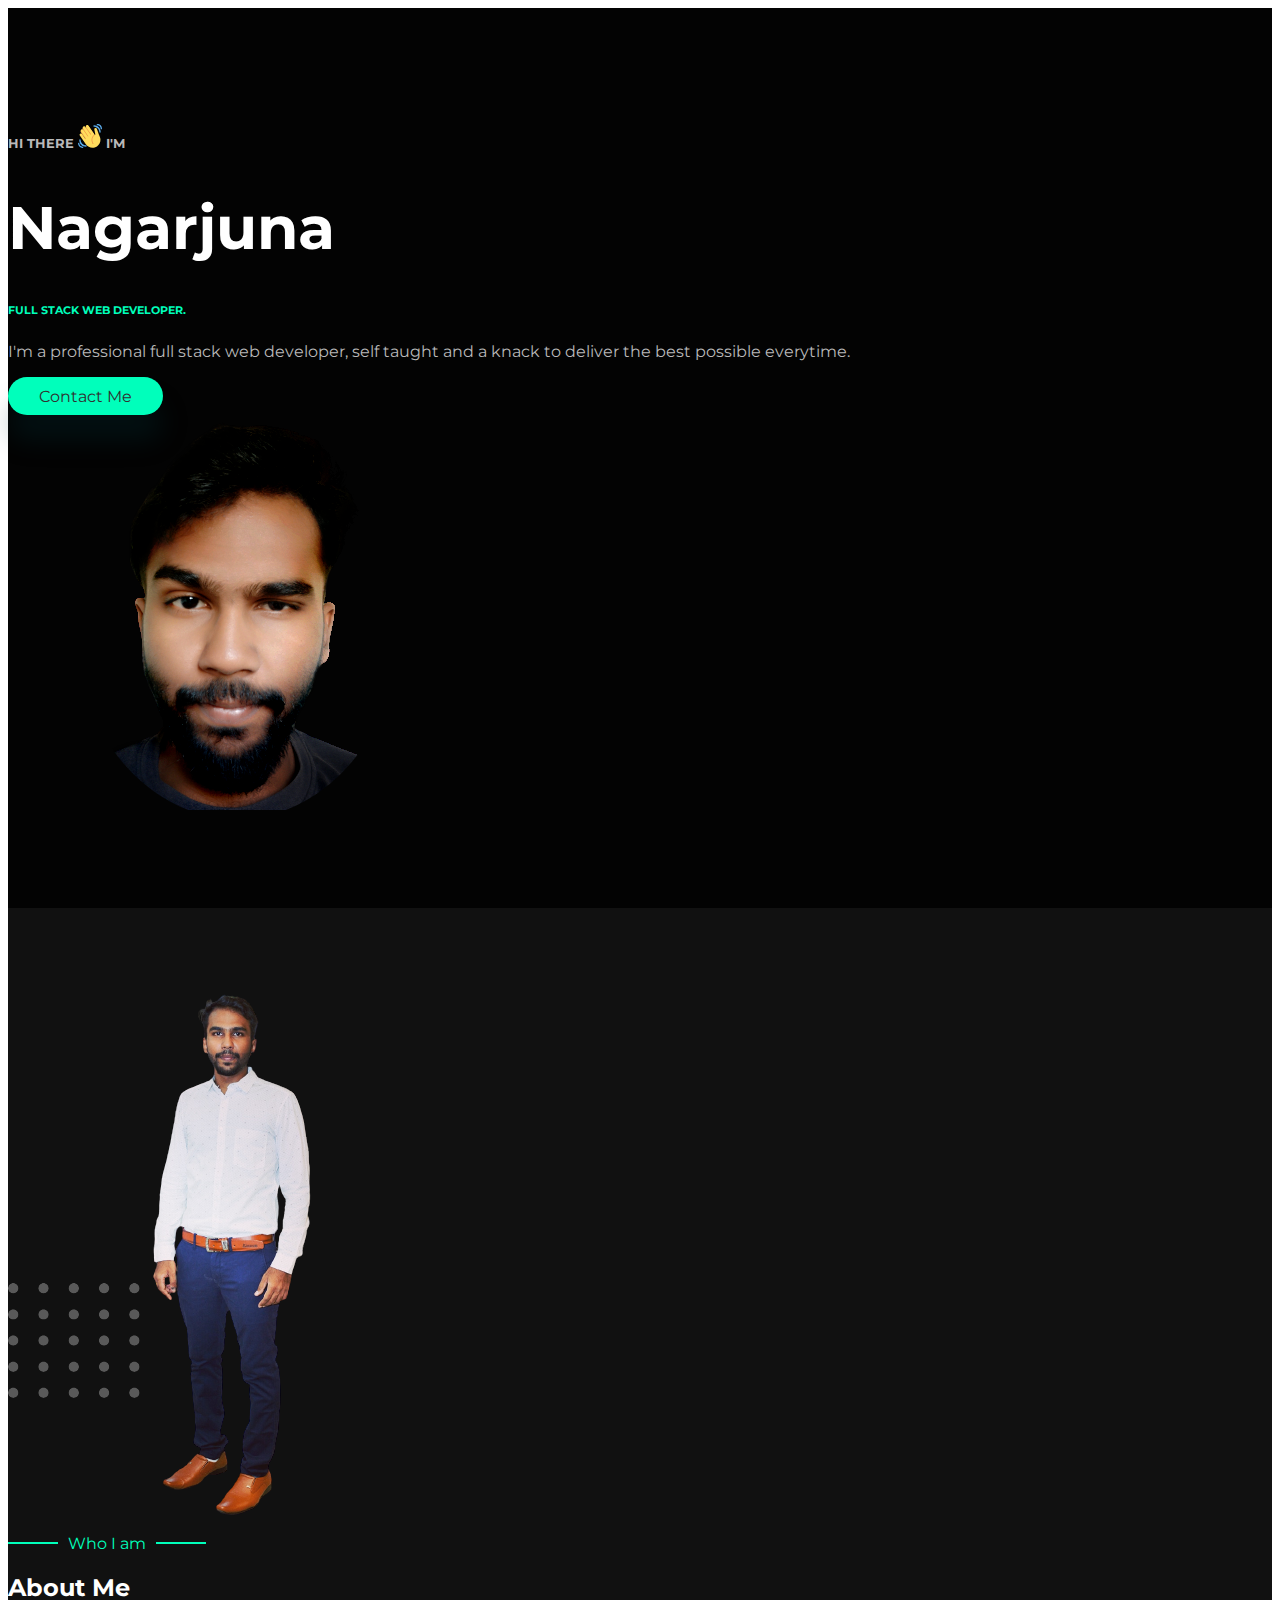
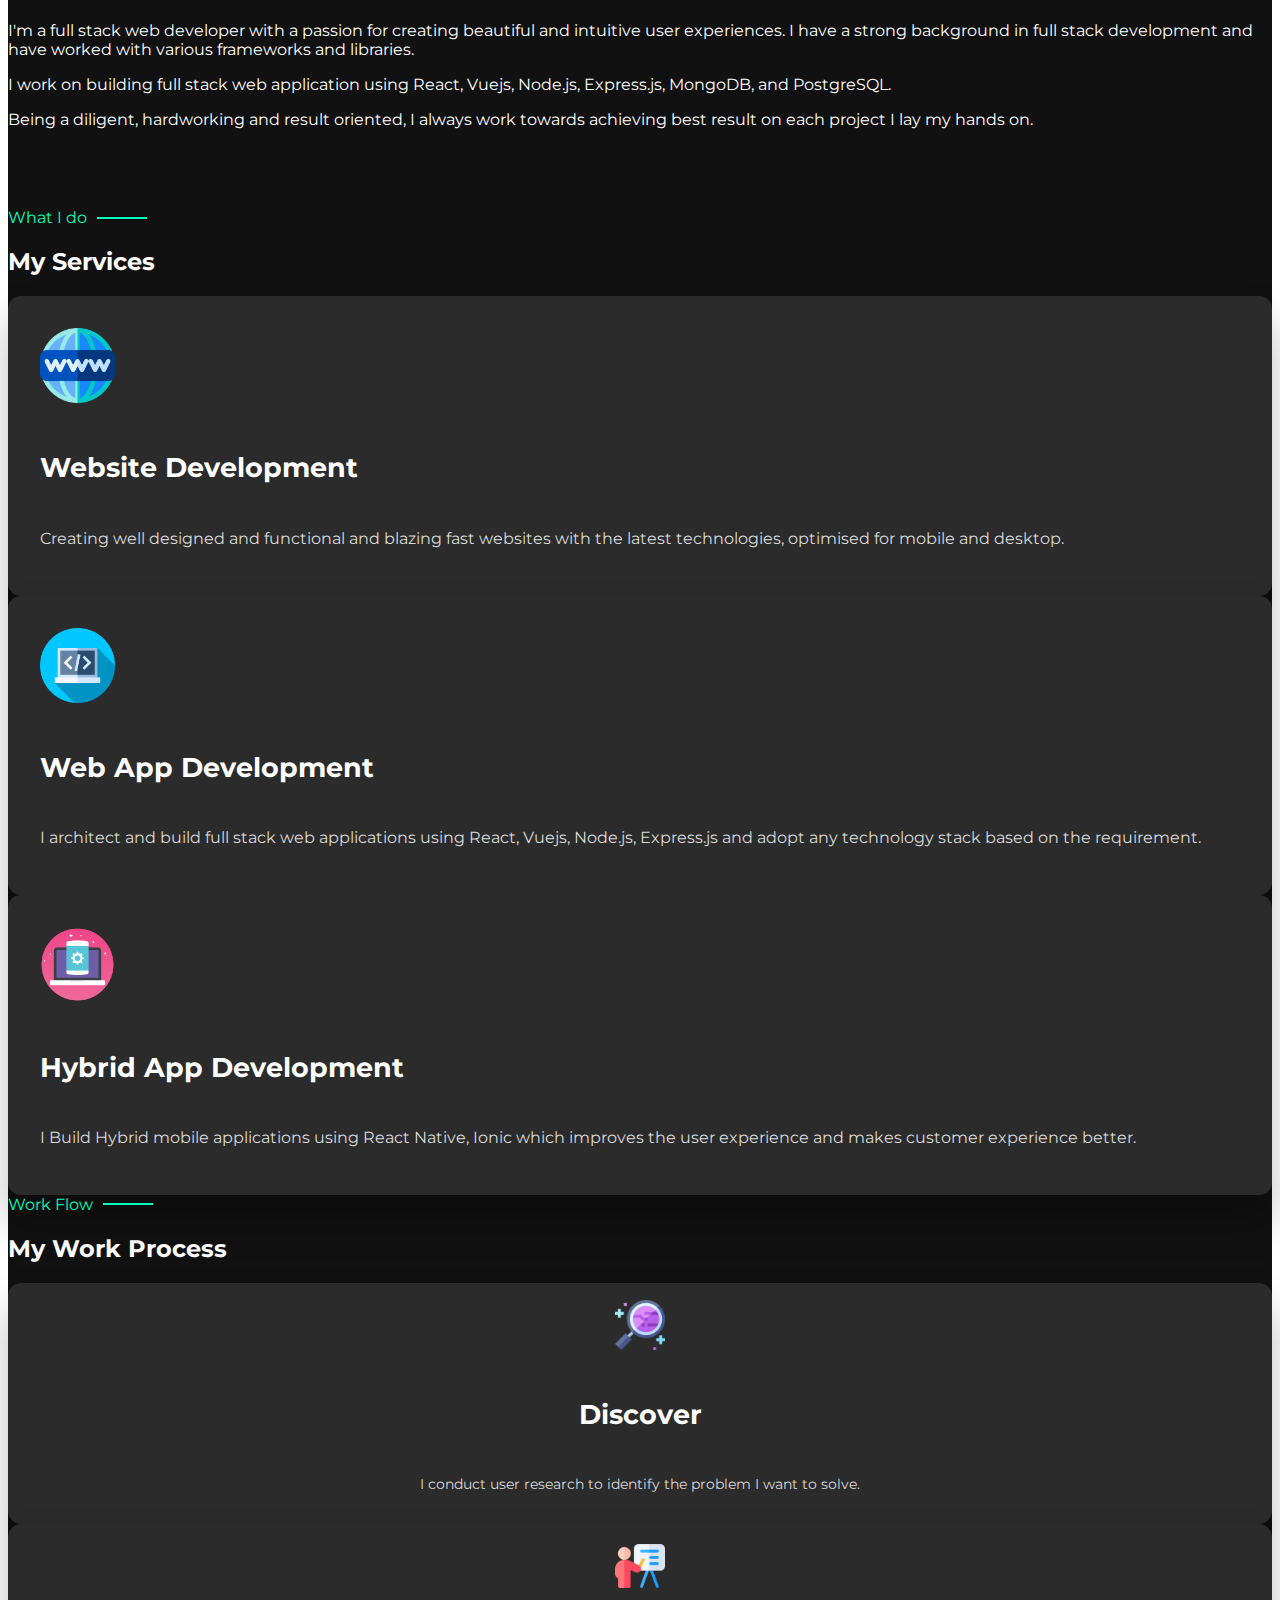
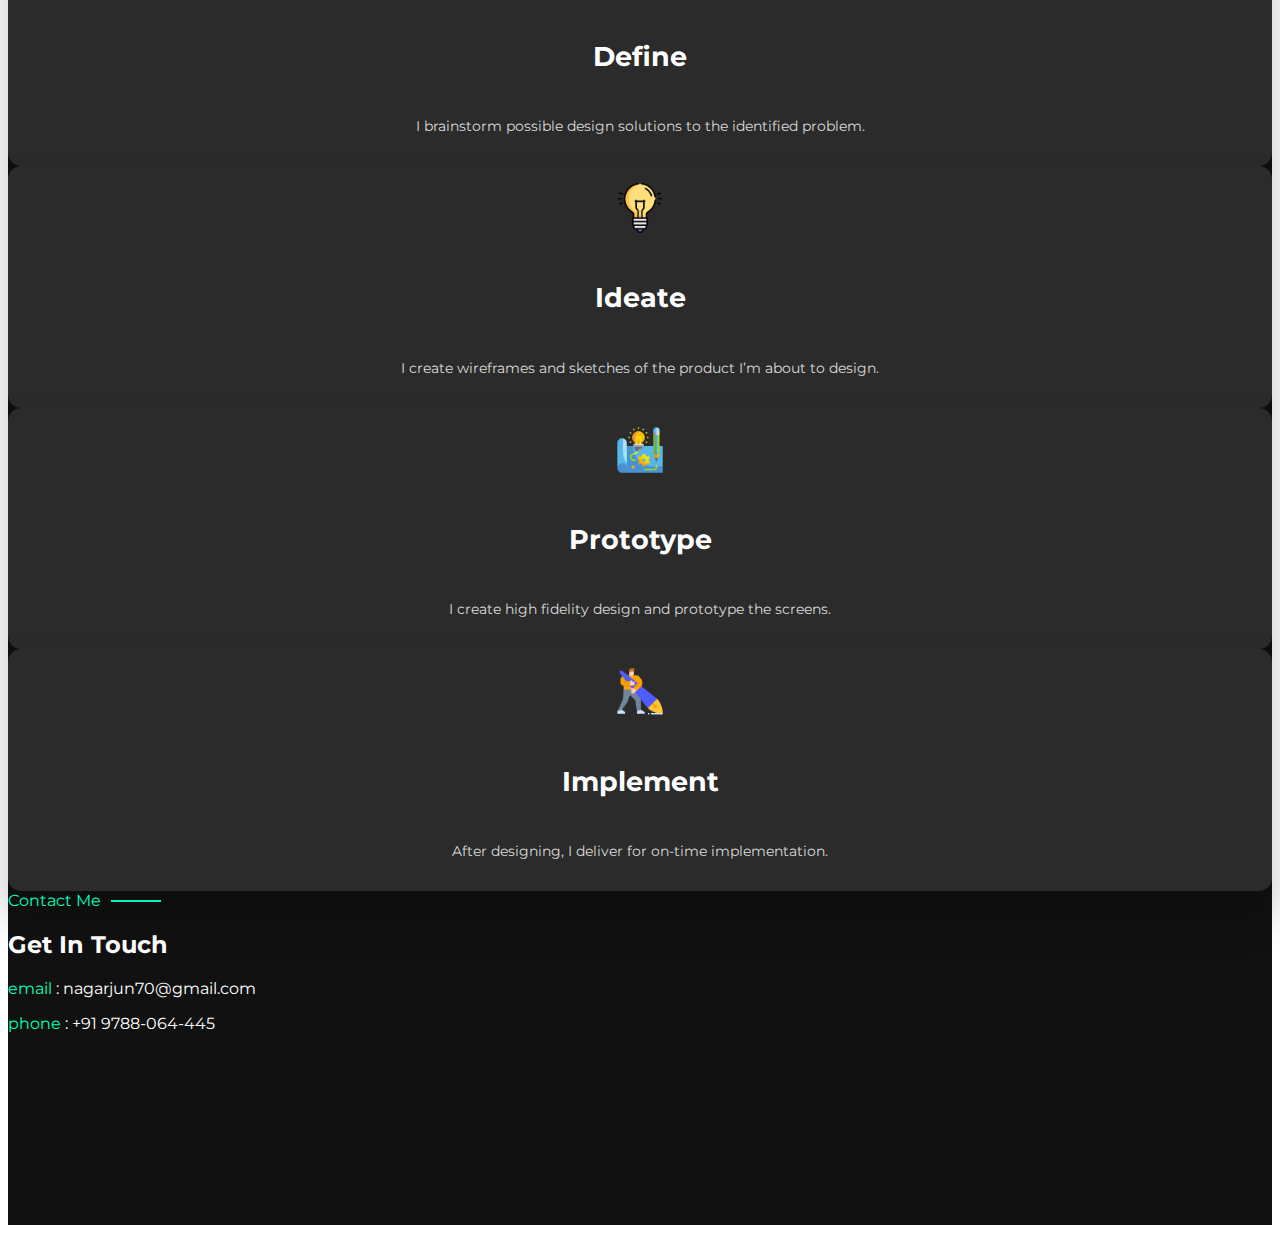
<file: index.html>
<!DOCTYPE html>
<html lang="en">
  <head>
    <meta charset="UTF-8" />
    <meta http-equiv="X-UA-Compatible" content="IE=edge" />
    <meta name="viewport" content="width=device-width, initial-scale=1.0" />

    <title>Nagarjuna</title>
    <script src="https://cdnjs.cloudflare.com/ajax/libs/gsap/3.8.0/gsap.min.js"></script>
    <!-- Bootstrap CSS -->
    <link
      href="https://cdn.jsdelivr.net/npm/bootstrap@5.1.3/dist/css/bootstrap.min.css"
      rel="stylesheet"
      integrity="sha384-1BmE4kWBq78iYhFldvKuhfTAU6auU8tT94WrHftjDbrCEXSU1oBoqyl2QvZ6jIW3"
      crossorigin="anonymous"
    />
    <link
      rel="stylesheet"
      href="https://pro.fontawesome.com/releases/v5.10.0/css/all.css"
      integrity="sha384-AYmEC3Yw5cVb3ZcuHtOA93w35dYTsvhLPVnYs9eStHfGJvOvKxVfELGroGkvsg+p"
      crossorigin="anonymous"
    />
    <link rel="stylesheet" href="./index.css" />
  </head>
  <body>
    <main>
      <section id="intorduction">
        <div class="container">
          <div class="row align-items-center">
            <div class="col-12 col-lg-6 py-5">
              <h5 class="white-light mb-4">
                HI THERE <img src="./images/emoji.svg" alt="hi" /> I'M
              </h5>
              <h1 class="user-name mb-4">Nagarjuna</h1>
              <h6 class="theme-color mb-4">FULL STACK WEB DEVELOPER.</h6>
              <p class="white-light">
                I'm a professional full stack web developer, self taught and a knack to deliver the
                best possible everytime.
              </p>
              <div class="button-area">
                <a class="primary-button" href="#contact">Contact Me</a>
              </div>
            </div>
            <div class="col-12 col-lg-6 py-5">
              <img src="./images//naga.png" alt="nagarjuna" />
            </div>
          </div>
        </div>
      </section>
      <section id="aboutme">
        <div class="container">
          <div class="row align-items-center px-0 px-lg-5">
            <div class="col-12 col-lg-6 py-5 order-2 order-lg-1">
              <img src="./images/me.png" alt="nagarjuna fullstack developer" />
            </div>
            <div class="col-12 col-lg-6 py-5 order-1 order-lg-2">
              <div class="sub-title">
                <span>Who I am</span>
              </div>
              <div class="content-title mt-2">
                <h2>About Me</h2>
              </div>
              <div class="content mt-4">
                <p>
                  I'm a full stack web developer with a passion for creating beautiful and intuitive
                  user experiences. I have a strong background in full stack development and have
                  worked with various frameworks and libraries.
                </p>
                <p>
                  I work on building full stack web application using React, Vuejs, Node.js,
                  Express.js, MongoDB, and PostgreSQL.
                </p>
                <p>
                  Being a diligent, hardworking and result oriented, I always work towards achieving
                  best result on each project I lay my hands on.
                </p>
              </div>
            </div>
          </div>
        </div>
      </section>
      <section id="myservices" class="py-5">
        <div class="container">
          <div class="sub-title text-center pt-2" style="margin-left: 0">
            <span> What I do</span>
          </div>
          <div class="content-title mt-2 mb-5 mb-lg-0">
            <h2 class="text-center">My Services</h2>
          </div>
          <div class="row mt-5 justify-content-center py-5">
            <div class="col-12 col-lg-4 mt-lg-0">
              <div class="custom-card">
                <div class="custom-card-image">
                  <img src="./images/world-wide-web.png" alt="website development" />
                </div>
                <div class="custom-card-title">
                  <h5>Website Development</h5>
                </div>
                <div class="custom-card-text">
                  <p>
                    Creating well designed and functional and blazing fast websites with the latest
                    technologies, optimised for mobile and desktop.
                  </p>
                </div>
              </div>
            </div>
            <div class="col-12 col-lg-4 mt-5 mt-lg-0">
              <div class="custom-card">
                <div class="custom-card-image">
                  <img src="./images/programming.png" alt="website development" />
                </div>
                <div class="custom-card-title">
                  <h5>Web App Development</h5>
                </div>
                <div class="custom-card-text">
                  <p>
                    I architect and build full stack web applications using React, Vuejs, Node.js,
                    Express.js and adopt any technology stack based on the requirement.
                  </p>
                </div>
              </div>
            </div>
            <div class="col-12 col-lg-4 mt-5 mt-lg-0">
              <div class="custom-card">
                <div class="custom-card-image">
                  <img src="./images/web-development.png" alt="web app development" />
                </div>
                <div class="custom-card-title">
                  <h5>Hybrid App Development</h5>
                </div>
                <div class="custom-card-text">
                  <p>
                    I Build Hybrid mobile applications using React Native, Ionic which improves the
                    user experience and makes customer experience better.
                  </p>
                </div>
              </div>
            </div>
          </div>
        </div>
      </section>
      <section id="workflow">
        <div class="container">
          <div class="sub-title text-center" style="margin-left: 0">
            <span> Work Flow</span>
          </div>
          <div class="content-title mt-2 mb-5">
            <h2 class="text-center">My Work Process</h2>
          </div>
          <div class="row justify-content-center">
            <div class="col-12 col-lg-2 mt-3 mt-lg-0">
              <div class="hover-card">
                <div class="hover-card-image">
                  <img src="./images/research.png" alt="discover" />
                </div>
                <div class="hover-card-title">
                  <h5>Discover</h5>
                </div>
                <div class="hover-card-text">
                  <p>I conduct user research to identify the problem I want to solve.</p>
                </div>
              </div>
            </div>
            <div class="col-12 col-lg-2 mt-3 mt-lg-0">
              <div class="hover-card">
                <div class="hover-card-image">
                  <img src="./images/presentation.png" alt="define" />
                </div>
                <div class="hover-card-title">
                  <h5>Define</h5>
                </div>
                <div class="hover-card-text">
                  <p>I brainstorm possible design solutions to the identified problem.</p>
                </div>
              </div>
            </div>
            <div class="col-12 col-lg-2 mt-3 mt-lg-0">
              <div class="hover-card">
                <div class="hover-card-image">
                  <img src="./images/light-bulb.png" alt="ideate" />
                </div>
                <div class="hover-card-title">
                  <h5>Ideate</h5>
                </div>
                <div class="hover-card-text">
                  <p>I create wireframes and sketches of the product I’m about to design.</p>
                </div>
              </div>
            </div>
            <div class="col-12 col-lg-2 mt-3 mt-lg-0">
              <div class="hover-card">
                <div class="hover-card-image">
                  <img src="./images/prototype.png" alt="prototype" />
                </div>
                <div class="hover-card-title">
                  <h5>Prototype</h5>
                </div>
                <div class="hover-card-text">
                  <p>I create high fidelity design and prototype the screens.</p>
                </div>
              </div>
            </div>
            <div class="col-12 col-lg-2 mt-3 mt-lg-0">
              <div class="hover-card">
                <div class="hover-card-image">
                  <img src="./images/implementer.png" alt="implement" />
                </div>
                <div class="hover-card-title">
                  <h5>Implement</h5>
                </div>
                <div class="hover-card-text">
                  <p>After designing, I deliver for on-time implementation.</p>
                </div>
              </div>
            </div>
          </div>
        </div>
      </section>
      <section id="contact" class="py-5">
        <div class="container">
          <div class="sub-title text-center" style="margin-left: 0">
            <span> Contact Me</span>
          </div>
          <div class="content-title mt-2 mb-5">
            <h2 class="text-center">Get In Touch</h2>
          </div>
          <div class="text-center mb-5 email-phone">
            <p><span> email </span>: nagarjun70@gmail.com</p>
            <p><span>phone</span> : +91 9788-064-445</p>
          </div>
          <div class="row justify-content-center">
            <div class="col-1">
              <div class="contact-link">
                <a href="mailto:nagarjun70@gmail.com" target="_blank">
                  <i class="fa fa-envelope-open"></i>
                </a>
              </div>
            </div>
            <div class="col-1">
              <div class="contact-link">
                <a href="tel:+91 9788064445" target="_blank">
                  <i class="fa fa-phone"></i>
                </a>
              </div>
            </div>
            <div class="col-1">
              <div class="contact-link">
                <a href="https://github.com/Nagarjuna-PradeepKumar" target="_blank">
                  <i class="fab fa-github"></i>
                </a>
              </div>
            </div>
            <div class="col-1">
              <div class="contact-link">
                <a
                  href="https://www.linkedin.com/in/nagarjuna-pradeep-kumar-a2bb49129/"
                  target="_blank"
                >
                  <i class="fab fa-linkedin-in"></i>
                </a>
              </div>
            </div>
          </div>
        </div>
      </section>
    </main>
    <!-- Option 1: Bootstrap Bundle with Popper -->
    <script
      src="https://cdn.jsdelivr.net/npm/bootstrap@5.1.3/dist/js/bootstrap.bundle.min.js"
      integrity="sha384-ka7Sk0Gln4gmtz2MlQnikT1wXgYsOg+OMhuP+IlRH9sENBO0LRn5q+8nbTov4+1p"
      crossorigin="anonymous"
    ></script>
  </body>
</html>
</file>
<file: index.css>
@import url("https://fonts.googleapis.com/css2?family=Montserrat:wght@100;300;400;500;700&display=swap");
html {
  margin: 0;
  padding: 0;
}

* {
  -webkit-box-sizing: border-box;
          box-sizing: border-box;
  font-family: "Montserrat", sans-serif;
}

a {
  text-decoration: none;
}

a:hover, a:focus {
  text-decoration: none;
  color: inherit;
}

.white-light {
  color: #b9b9b9;
}

.theme-color {
  color: #0fb;
}

.primary-button {
  border: none;
  outline: none;
  width: 9.7rem;
  height: 2.4rem;
  background: #0fb;
  -webkit-box-shadow: 0 1.6rem 1.6rem rgba(1, 56, 63, 0.25);
          box-shadow: 0 1.6rem 1.6rem rgba(1, 56, 63, 0.25);
  border-radius: 3rem;
  cursor: pointer;
  display: -webkit-box;
  display: -ms-flexbox;
  display: flex;
  -webkit-box-pack: center;
      -ms-flex-pack: center;
          justify-content: center;
  -webkit-box-align: center;
      -ms-flex-align: center;
          align-items: center;
  color: #303030;
}

.primary-button:hover {
  background: #00ffbb;
  color: #303030;
  font-weight: bold;
}

body {
  color: #fff;
}

#intorduction,
#aboutme,
#myservices,
#workflow {
  min-height: 100vh;
}

img {
  max-width: 100%;
}

#intorduction {
  display: -webkit-box;
  display: -ms-flexbox;
  display: flex;
  -webkit-box-align: center;
      -ms-flex-align: center;
          align-items: center;
  background: #030303 !important;
}

#aboutme {
  background: #111111 !important;
  position: relative;
  display: -webkit-box;
  display: -ms-flexbox;
  display: flex;
  -webkit-box-align: center;
      -ms-flex-align: center;
          align-items: center;
}

#aboutme:after {
  content: "";
  background-image: none;
}

#myservices,
#workflow {
  background: #111111 !important;
}

#contact {
  background: #111111 !important;
  padding-bottom: 100px;
}

.user-name {
  font-size: 50px;
  font-weight: 700;
}

.contact-link {
  text-align: center;
}

.contact-link a {
  color: #0fb;
  padding: 8px;
}

.sub-title {
  color: #0fb;
  margin-left: 60px;
}

.sub-title span {
  position: relative;
}

.sub-title span:after {
  position: absolute;
  content: "";
  height: 2px;
  width: 50px;
  top: 50%;
  margin-left: 10px;
  -webkit-transform: translateY(-50%);
          transform: translateY(-50%);
  background: #0fb;
}

.sub-title span:before {
  position: absolute;
  content: "";
  height: 2px;
  width: 50px;
  top: 50%;
  right: 100%;
  margin-right: 10px;
  -webkit-transform: translateY(-50%);
          transform: translateY(-50%);
  background: #0fb;
}

.custom-card {
  background: #2b2b2b;
  -webkit-box-shadow: 0 1.6rem 2.4rem rgba(0, 0, 0, 0.25);
          box-shadow: 0 1.6rem 2.4rem rgba(0, 0, 0, 0.25);
  border-radius: 0.8rem;
  width: 100%;
  padding: 2rem;
  position: relative;
  height: 100%;
}

.custom-card .custom-card-image {
  position: relative;
  margin-bottom: 1.2rem;
}

.custom-card .custom-card-image img {
  width: 75px;
  height: 75px;
}

.custom-card .custom-card-title {
  font-size: 2rem;
  font-weight: 700;
  margin-bottom: 1rem;
}

.custom-card .custom-card-text {
  color: #dadada;
}

.hover-card {
  background: #2b2b2b;
  border: 1px solid #2b2b2b;
  -webkit-box-shadow: 0 1.6rem 2.4rem rgba(0, 0, 0, 0.25);
          box-shadow: 0 1.6rem 2.4rem rgba(0, 0, 0, 0.25);
  border-radius: 0.8rem;
  width: 100%;
  padding: 1rem;
  position: relative;
  height: 100%;
}

.hover-card:hover {
  border: 1px solid #0fb;
}

.hover-card .hover-card-image {
  text-align: center;
  position: relative;
  margin-bottom: 1.2rem;
}

.hover-card .hover-card-image img {
  width: 50px;
  height: 50px;
}

.hover-card .hover-card-title {
  font-size: 2rem;
  font-weight: 700;
  margin-bottom: 1rem;
  text-align: center;
}

.hover-card .hover-card-text {
  text-align: center;
  font-size: 14px;
  color: #dadada;
}

.email-phone span {
  color: #0fb;
}

@media (min-width: 992px) {
  .user-name {
    font-size: 60px;
  }
  #aboutme:after {
    content: "";
    background-image: url("./images/side-element.svg");
    background-repeat: no-repeat;
    position: absolute;
    top: 50%;
    left: 0;
    -webkit-transform: translateY(-50%);
            transform: translateY(-50%);
    width: 150px;
    height: 150px;
  }
}
/*# sourceMappingURL=index.css.map */
</file>
